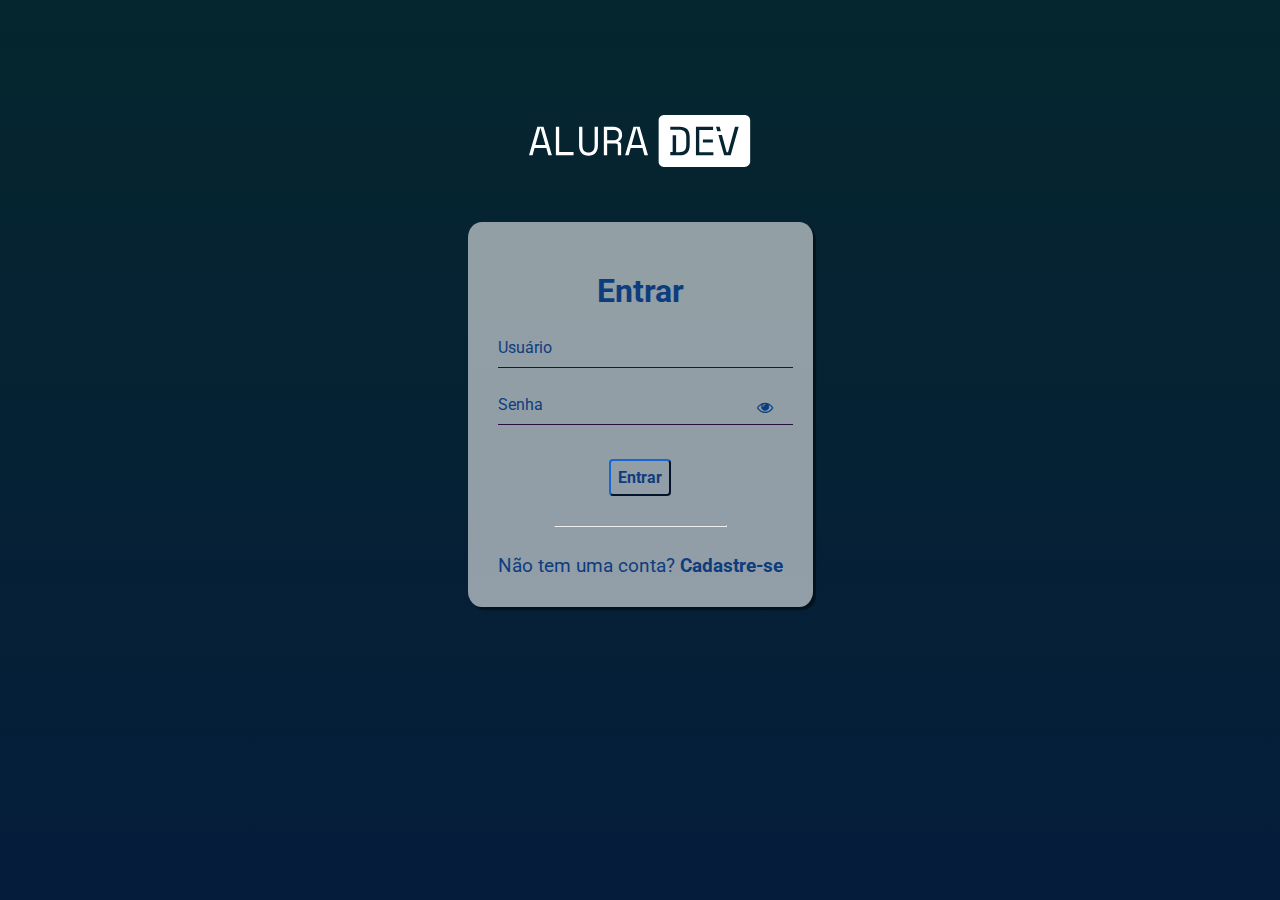
<file: index.html>
<!DOCTYPE html>
<html lang="pt-br">
<head>
    <meta charset="UTF-8">
    <meta http-equiv="X-UA-Compatible" content="IE=edge">
    <meta name="viewport" content="width=device-width, initial-scale=1.0">
    <link rel="stylesheet" href="css/login.css">
    <link rel="stylesheet" href="/font-awesome-4.7.0/css/font-awesome.min.css">
    <link rel="shortcut icon" href="img/favicon.ico" type="image/x-icon">
    <title>Login | Alura Dev</title>
</head>
<body>
    <div class="container">
        <div>
            <a class="justify-center logo" href="https://www.alura.com.br">
                <svg width="145" height="35" viewBox="0 0 145 35" fill="none"
                    xmlns="http://www.w3.org/2000/svg">
                    <path fill-rule="evenodd" clip-rule="evenodd"
                        d="M88.7529 34.0493H141.247C143.311 34.0493 145 32.5706 145 30.7224V3.28582C145 1.47862 143.311 0 141.247 0H88.7529C86.6888 0 85 1.47862 85 3.28582V30.7635C85 32.5706 86.6888 34.0493 88.7529 34.0493ZM96.4376 24.3483V13.3508H94.1977V24.3003H92.6251V26.4134H98.7251C101.013 26.4134 102.728 25.8371 103.777 24.7325C104.825 23.628 105.349 21.8991 105.349 19.4499V14.6474C105.349 12.2462 104.825 10.4693 103.777 9.36475C102.728 8.26019 101.013 7.6839 98.7251 7.6839H92.6251V9.74894H94.1977H96.4376H98.3915C99.2017 9.74894 99.9166 9.84499 100.488 9.98906C101.108 10.1331 101.585 10.4213 101.966 10.8055C102.347 11.1897 102.633 11.7179 102.824 12.3423C103.014 13.0146 103.11 13.831 103.11 14.7915V19.3058C103.11 20.3143 103.014 21.1307 102.824 21.755C102.633 22.3793 102.347 22.9076 101.966 23.2918C101.585 23.676 101.06 23.9642 100.488 24.1082C99.9166 24.2523 99.2017 24.3483 98.3915 24.3483H96.4376ZM111.688 24.3484H120.886V26.4135H109.448V7.68399H120.695V9.79707H111.64V24.3484H111.688ZM120.552 15.9922V18.0573H114.023V15.9922H120.552ZM129.559 24.3484L126.509 13.1588H124.174L127.939 26.4135H132.228L137.47 7.68399H135.087L130.512 24.3484H129.559ZM122.601 7.68399L123.459 10.6615H125.794L124.984 7.68399H122.601Z"
                        fill="white" />
                    <path
                        d="M11.3479 21.6971H3.62824L2.3159 26.3274H0L5.45523 7.69995H9.52092L14.9762 26.3274H12.6603L11.3479 21.6971ZM7.33368 8.65793L4.22008 19.6215H10.7561L7.64247 8.65793H7.33368Z"
                        fill="white" />
                    <path d="M17.6087 7.69995H19.7702V24.2518H29.1882V26.3274H17.6087V7.69995Z" fill="white" />
                    <path
                        d="M34.9858 7.69995V20.0473C34.9858 21.5552 35.3203 22.6995 35.9893 23.4801C36.6755 24.2429 37.6791 24.6243 39 24.6243C40.3209 24.6243 41.3159 24.2429 41.9849 23.4801C42.6711 22.6995 43.0142 21.5552 43.0142 20.0473V7.69995H45.1757V20.0473C45.1757 22.2116 44.6268 23.8615 43.5289 24.9969C42.431 26.1323 40.9213 26.7 39 26.7C37.0787 26.7 35.569 26.1323 34.4711 24.9969C33.3732 23.8615 32.8243 22.2116 32.8243 20.0473V7.69995H34.9858Z"
                        fill="white" />
                    <path
                        d="M60.3913 26.3274H58.2298V20.1005C58.2298 19.6393 58.1269 19.2844 57.921 19.0361C57.7152 18.7877 57.3549 18.6635 56.8403 18.6635H51.2306V26.3274H49.0691V7.69995H55.5022C56.4286 7.69995 57.2348 7.84187 57.921 8.12572C58.6072 8.39183 59.1733 8.75551 59.6194 9.21676C60.0825 9.67801 60.4256 10.2191 60.6486 10.84C60.8888 11.4432 61.0089 12.0818 61.0089 12.756V13.5543C61.0089 14.2462 60.8202 14.938 60.4428 15.6299C60.0825 16.3218 59.5164 16.854 58.7444 17.2266V17.5459C59.2591 17.6346 59.6622 17.8475 59.9539 18.1845C60.2455 18.5216 60.3913 19.0006 60.3913 19.6215V26.3274ZM51.2306 16.5879H55.2449C56.4629 16.5879 57.3635 16.3218 57.9468 15.7896C58.5472 15.2396 58.8474 14.4413 58.8474 13.3946V12.9156C58.8474 11.9754 58.5472 11.2214 57.9468 10.6537C57.3635 10.0683 56.4629 9.77558 55.2449 9.77558H51.2306V16.5879Z"
                        fill="white" />
                    <path
                        d="M74.3718 21.6971H66.6521L65.3397 26.3274H63.0238L68.4791 7.69995H72.5448L78 26.3274H75.6841L74.3718 21.6971ZM70.3575 8.65793L67.2439 19.6215H73.7799L70.6663 8.65793H70.3575Z"
                        fill="white" />
                </svg>
            </a>

            <div class="card">
            
                <h1>Entrar</h1>

                <div id="msgError"></div>
                <div id="msgSuccess"></div>

                <div class="label-float">
                    <input type="text" id="usuario" placeholder="" required autocomplete="off">
                    <label id="userLabel" for="usuario">Usuário</label>
                </div>
    
                <div class="label-float">
                    <input type="password" name="" id="senha" required autocomplete="off">
                    <label id="labelSenha" for="senha">Senha</label>
                    <i id="verSenha" class="fa fa-eye" aria-hidden="true"></i>
                </div>
                
                <div class="justify-center">
                    <button type="submit" id="btnEntrar" onclick="entrar()">Entrar</button>
                </div>
    
                <div class="justify-center">
                    <hr>
                </div>
                <p>Não tem uma conta?
                    <a href="cadastro.html">Cadastre-se</a>
                </p>
            </div>
        </div>
    </div>
</body>
<script src="js/login.js"></script>  
</html>
</file>
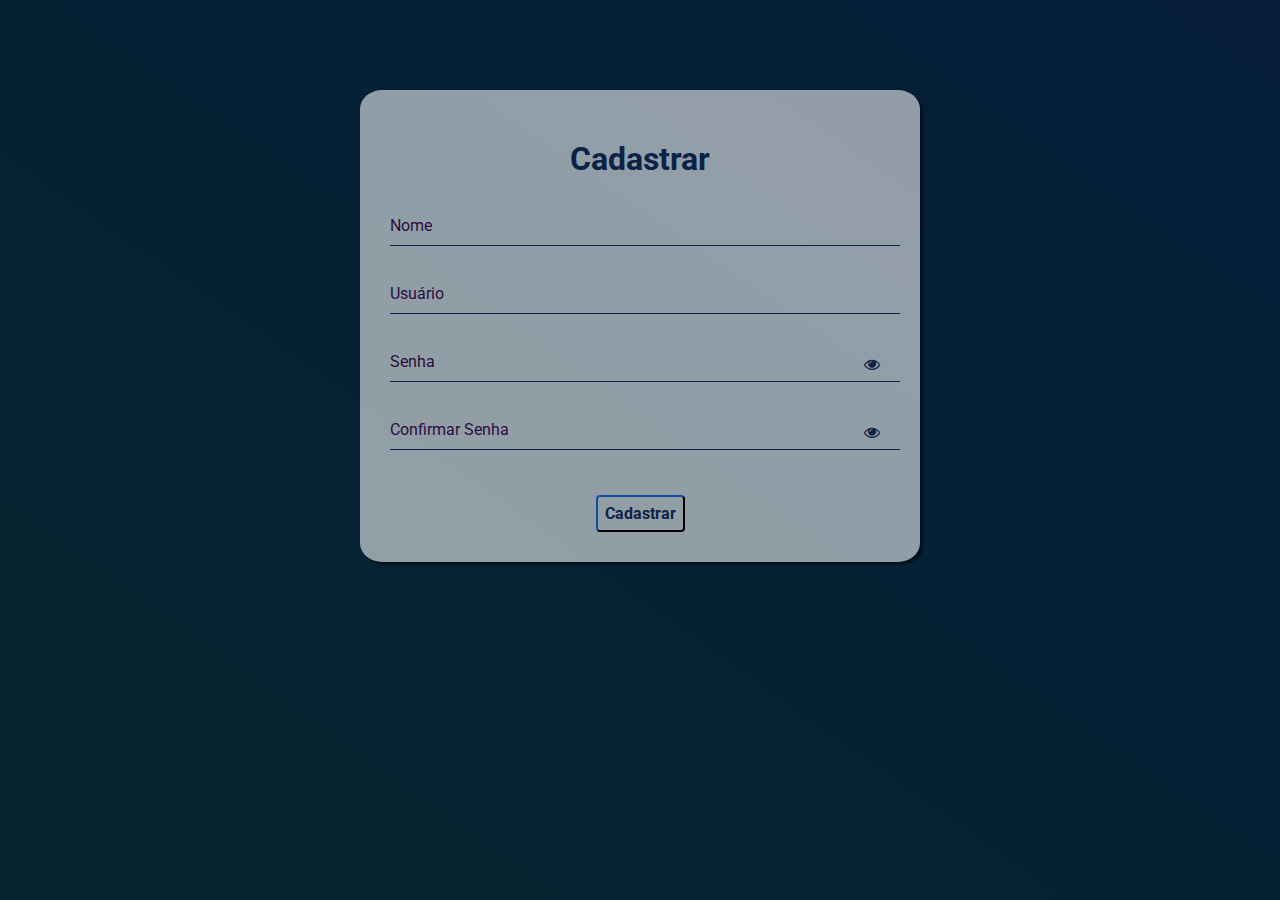
<file: cadastro.html>
<!DOCTYPE html>
<html lang="pt-br">
<head>
    <meta charset="UTF-8">
    <meta http-equiv="X-UA-Compatible" content="IE=edge">
    <meta name="viewport" content="width=device-width, initial-scale=1.0">
    <link rel="stylesheet" href="css/cadastro.css">
    <link rel="stylesheet" href="font-awesome-4.7.0/css/font-awesome.min.css">
    <link rel="shortcut icon" href="img/favicon.ico" type="image/x-icon">
    
    <title>Cadastro | Alura Dev</title>
</head>

<body>
    <div class="container">
            <div  class="card">
                <h1>Cadastrar</h1>
                <div id="msgError"></div>
                <div id="msgSuccess"></div>

                <div class="label-float">
                    <input type="text" id="nome" placeholder="" required autocomplete="off">
                    <label id="labelNome" for="nome">Nome</label>
                </div>

                <div class="label-float">
                    <input type="text" id="usuario" placeholder="" required autocomplete="off">
                    <label id="labelUsuario" for="usuario">Usuário</label>
                </div>

                <div class="label-float">
                    <input type="password" name="" id="senha" required autocomplete="off" >
                    <label id="labelSenha" for="senha">Senha</label>
                    <i id="verSenha" class="fa fa-eye" aria-hidden="true"></i>
                </div>

                <div class="label-float">
                    <input type="password" name="" id="confirmaSenha" required  autocomplete="off">
                    <label id="labelConfirmaSenha" for="confirmaSenha">Confirmar Senha</label>
                    <i id="verConfirmSenha" class="fa fa-eye" aria-hidden="true"></i>
                </div>

                <div class="justify-center">
                    <button type="" id="btnCadastro" onclick="cadastrar()">Cadastrar</button>
                </div>
            </div> 
    </div>
    <script src="js/cadastro.js"></script>      
</body>
</html>
</file>
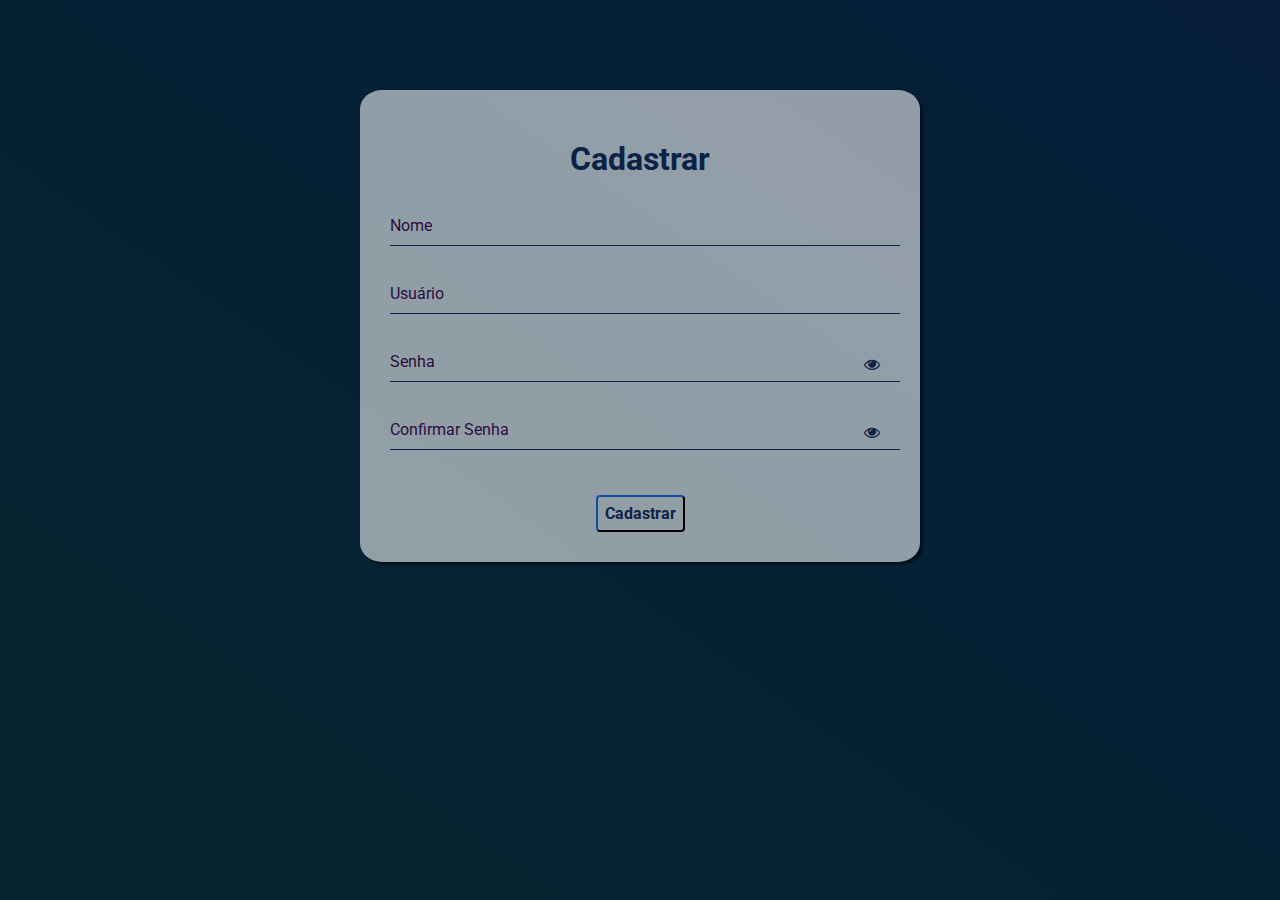
<file: login/cadastro.html>
<!DOCTYPE html>
<html lang="pt-br">
<head>
    <meta charset="UTF-8">
    <meta http-equiv="X-UA-Compatible" content="IE=edge">
    <meta name="viewport" content="width=device-width, initial-scale=1.0">
    <link rel="stylesheet" href="./CSS/cadastro.css">
    <link rel="stylesheet" href="./font-awesome-4.7.0/css/font-awesome.min.css">
    <link rel="shortcut icon" href="../semana_1/img/favicon.ico" type="image/x-icon">
    
    <title>Cadastro | Alura Dev</title>
</head>

<body>
    <div class="container">


            <form class="card">
                <h1>Cadastrar</h1>
                <div id="msgError"></div>
                <div id="msgSuccess"></div>

                <div class="label-float">
                    <input type="text" id="nome" placeholder="" required>
                    <label id="labelNome" for="nome">Nome</label>
                </div>

                <div class="label-float">
                    <input type="text" id="usuario" placeholder="" required autocomplete="off">
                    <label id="labelUsuario" for="usuario">Usuário</label>
                </div>

                <div class="label-float">
                    <input type="password" name="" id="senha" required autocomplete="off">
                    <label id="labelSenha" for="senha">Senha</label>
                    <i id="verSenha" class="fa fa-eye" aria-hidden="true"></i>
                </div>

                <div class="label-float">
                    <input type="password" name="" id="confirmaSenha" required autocomplete="off">
                    <label id="labelConfirmaSenha" for="confirmaSenha">Confirmar Senha</label>
                    <i id="verConfirmSenha" class="fa fa-eye" aria-hidden="true"></i>
                </div>

                <div class="justify-center">
                    <button id="btnCadastro" onclick="cadastrar()">Cadastrar</button>
                </div>
            </form> 
    </div>
    <script src="/login/JS/cadastro.js"></script>      
</body>
</html>
</file>
<file: css/login.css>
@import url('https://fonts.googleapis.com/css2?family=Montserrat:wght@300;400;700&family=Roboto:ital,wght@0,100;0,300;0,400;0,500;0,700;0,900;1,100;1,300;1,400;1,500;1,700;1,900&display=swap');

*{
    margin: 0;
    padding: 0;
    font-family: 'Roboto', sans-serif;
}

body{
    background-image: linear-gradient(#05262e, #051D3B);
    background-repeat: no-repeat;
    background-size: cover;
    background-attachment: fixed;
}

.container{
    display: flex;
    justify-content: center;
    width: 100%;
    margin-top: 100px;
    align-items: center;
}

.logo{
    padding: 10%;
    margin: -20px;
    margin-bottom: 20px;
}

.logo svg{
    width: 70%;
    height: 70%;
}

.card{
    background-color: #ffffff90;
    padding: 30px;
    border-radius: 4%;
    box-shadow: 3px 3px 1px 0px #00000070;
}

h1{
    text-align: center;
    margin-top: 20px;
    color: #0e3d7e;
}

.label-float input{
    width: 100%;
    padding: 5px 5px;
    display: inline-block;
    border: 0;
    border-bottom: 1px solid #2a0e3f ;
    background-color: transparent;
    outline: none;
    min-width: 180px;
    font-size: 16px;
    transition: all .3s ease-out;
    border-radius: 0;
}

.label-float{
    position: relative;
    padding-top: 13px;
    margin-top: 5%;
    margin-bottom: 5%;
}

.label-float input:focus{
    border-bottom: 2px solid #0e3d7e;
}

.label-float label{
    color: #0e3d7e;
    cursor:none;
    position: absolute;
    top:0;
    left: 0;
    margin-top: 13px;
    transition: all .3s ease-out;
}

.label-float input:focus + label, 
.label-float input:valid + label{
    font-size: 13px;
    margin-top: 0;
    border-bottom: 2px solid #0e3d7e;
}

button{
    background-color: transparent;
    border-color:#0e3d7e;
    color: #0e3d7e;
    padding: 7px;
    font-weight: bold;
    font-size: 12pt;
    margin-top: 20px;
    border-radius: 4px;
    outline: none;
    cursor: pointer;

}

button:hover{
    background-color: #0A2347;
    color: #fff;
    transition: all .3s ease-out;
}


.justify-center{
    display: flex;
    justify-content: center;
}

hr{
    margin-top: 10%;
    margin-bottom: 10%;
    width: 60%;
}

p{
    color: #0e3d7e;
    font-size: 14pt;
    text-align: center;
}

a{
    color: #0e3d7e;
    font-weight: bold;
    text-decoration: none;
    transition: all .3s ease-out;
}

a:hover{
    color: #0c71b4;  
}

.fa-eye{
    position: absolute;
    top: 17px;
    right: 10px;
    cursor: pointer;
    color: #0e3d7e;
}

#msgSuccess{
    text-align: center;
    color: #00bb00;
    background-color: #bbffbe;
    padding: 10px;
    border-radius: 4px;
    display: none;
    margin-top: 10px;
}

#msgError{
    text-align: center;
    color: #ff0000;
    background-color: #ffbbbb;
    padding: 10px;
    border-radius: 4px;
    display: none;
    margin-top: 10px;
}
</file>
<file: css/cadastro.css>
@import url('https://fonts.googleapis.com/css2?family=Montserrat:wght@300;400;700&family=Roboto:ital,wght@0,100;0,300;0,400;0,500;0,700;0,900;1,100;1,300;1,400;1,500;1,700;1,900&display=swap');

*{
    margin: 0;
    padding: 0;
    font-family: 'Roboto', sans-serif;
}

body{
    background-image: linear-gradient(to top right, #05262e, #051D3B);
    background-repeat: no-repeat;
    background-size: cover;
    background-attachment: fixed;
}

.container{
    display: flex;
    width: 100%;
    margin-top: 10vh;
    justify-content: center;
}

.card{
    background-color: #ffffff90;
    padding: 30px;
    border-radius: 4%;
    box-shadow: 3px 3px 1px 0px #00000070;
    width: 500px;
}

h1{
    text-align: center;
    margin-top: 20px;
    color: #0A2347;
}

.label-float input{
    width: 100%;
    padding: 5px 5px;
    display: inline-block;
    border: 0;
    border-bottom: 1px solid #0A2347 ;
    background-color: transparent;
    outline: none;
    min-width: 180px;
    font-size: 16px;
    transition: all .3s ease-out;
    border-radius: 0;
}

.label-float{
    position: relative;
    padding-top: 13px;
    margin-top: 5%;
    margin-bottom: 5%;
}

.label-float input:focus{
    border-bottom: 2px solid #0A2347;
}

.label-float label{
    color: #2a0e3f;
    cursor:none;
    position: absolute;
    top:0;
    left: 0;
    margin-top: 13px;
    transition: all .3s ease-out;
}

.label-float input:focus + label, 
.label-float input:valid + label{
    font-size: 13px;
    margin-top: 0;
}

#btnCadastro{
    background-color: transparent;
    border-color:#0A2347;
    color: #0A2347;
    padding: 7px;
    font-weight: bold;
    font-size: 12pt;
    margin-top: 20px;
    border-radius: 4px;
    outline: none;
    cursor: pointer;

}

#btnCadastro:hover{
    background-color: #0A2347;
    color: #fff;
    transition: all .3s ease-out;
}


.justify-center{
    display: flex;
    justify-content: center;
}

hr{
    margin-top: 10%;
    margin-bottom: 10%;
    width: 60%;
}

p{
    color: #0A2347;
    font-size: 14pt;
    text-align: center;
}

a{
    color: #0A2347;
    font-weight: bold;
    text-decoration: none;
    transition: all .3s ease-out;
}

a:hover{
    color: #0A2347;  
}

.fa-eye{
    position: absolute;
    top: 17px;
    right: 10px;
    cursor: pointer;
    color: #0A2347;
}
#msgSuccess{
    text-align: center;
    color: #00bb00;
    background-color: #bbffbe;
    padding: 10px;
    border-radius: 4px;
    display: none;
    margin-top: 10px;
}

#msgError{
    text-align: center;
    color: #ff0000;
    background-color: #ffbbbb;
    padding: 10px;
    border-radius: 4px;
    display: none;
    margin-top: 10px;
}
</file>
<file: login/CSS/cadastro.css>
@import url('https://fonts.googleapis.com/css2?family=Montserrat:wght@300;400;700&family=Roboto:ital,wght@0,100;0,300;0,400;0,500;0,700;0,900;1,100;1,300;1,400;1,500;1,700;1,900&display=swap');

*{
    margin: 0;
    padding: 0;
    font-family: 'Roboto', sans-serif;
}

body{
    background-image: linear-gradient(to top right, #05262e, #051D3B);
    background-repeat: no-repeat;
    background-size: cover;
    background-attachment: fixed;
}

.container{
    display: flex;
    width: 100%;
    margin-top: 10vh;
    justify-content: center;
}

.card{
    background-color: #ffffff90;
    padding: 30px;
    border-radius: 4%;
    box-shadow: 3px 3px 1px 0px #00000070;
    width: 500px;
}

h1{
    text-align: center;
    margin-top: 20px;
    color: #0A2347;
}

.label-float input{
    width: 100%;
    padding: 5px 5px;
    display: inline-block;
    border: 0;
    border-bottom: 1px solid #0A2347 ;
    background-color: transparent;
    outline: none;
    min-width: 180px;
    font-size: 16px;
    transition: all .3s ease-out;
    border-radius: 0;
}

.label-float{
    position: relative;
    padding-top: 13px;
    margin-top: 5%;
    margin-bottom: 5%;
}

.label-float input:focus{
    border-bottom: 2px solid #0A2347;
}

.label-float label{
    color: #2a0e3f;
    cursor:none;
    position: absolute;
    top:0;
    left: 0;
    margin-top: 13px;
    transition: all .3s ease-out;
}

.label-float input:focus + label, 
.label-float input:valid + label{
    font-size: 13px;
    margin-top: 0;
}

#btnCadastro{
    background-color: transparent;
    border-color:#0A2347;
    color: #0A2347;
    padding: 7px;
    font-weight: bold;
    font-size: 12pt;
    margin-top: 20px;
    border-radius: 4px;
    outline: none;
    cursor: pointer;

}

#btnCadastro:hover{
    background-color: #0A2347;
    color: #fff;
    transition: all .3s ease-out;
}


.justify-center{
    display: flex;
    justify-content: center;
}

hr{
    margin-top: 10%;
    margin-bottom: 10%;
    width: 60%;
}

p{
    color: #0A2347;
    font-size: 14pt;
    text-align: center;
}

a{
    color: #0A2347;
    font-weight: bold;
    text-decoration: none;
    transition: all .3s ease-out;
}

a:hover{
    color: #0A2347;  
}

.fa-eye{
    position: absolute;
    top: 17px;
    right: 10px;
    cursor: pointer;
    color: #0A2347;
}
#msgSuccess{
    text-align: center;
    color: #00bb00;
    background-color: #bbffbe;
    padding: 10px;
    border-radius: 4px;
    display: none;
    margin-top: 10px;
}

#msgError{
    text-align: center;
    color: #ff0000;
    background-color: #ffbbbb;
    padding: 10px;
    border-radius: 4px;
    display: none;
    margin-top: 10px;
}
</file>
